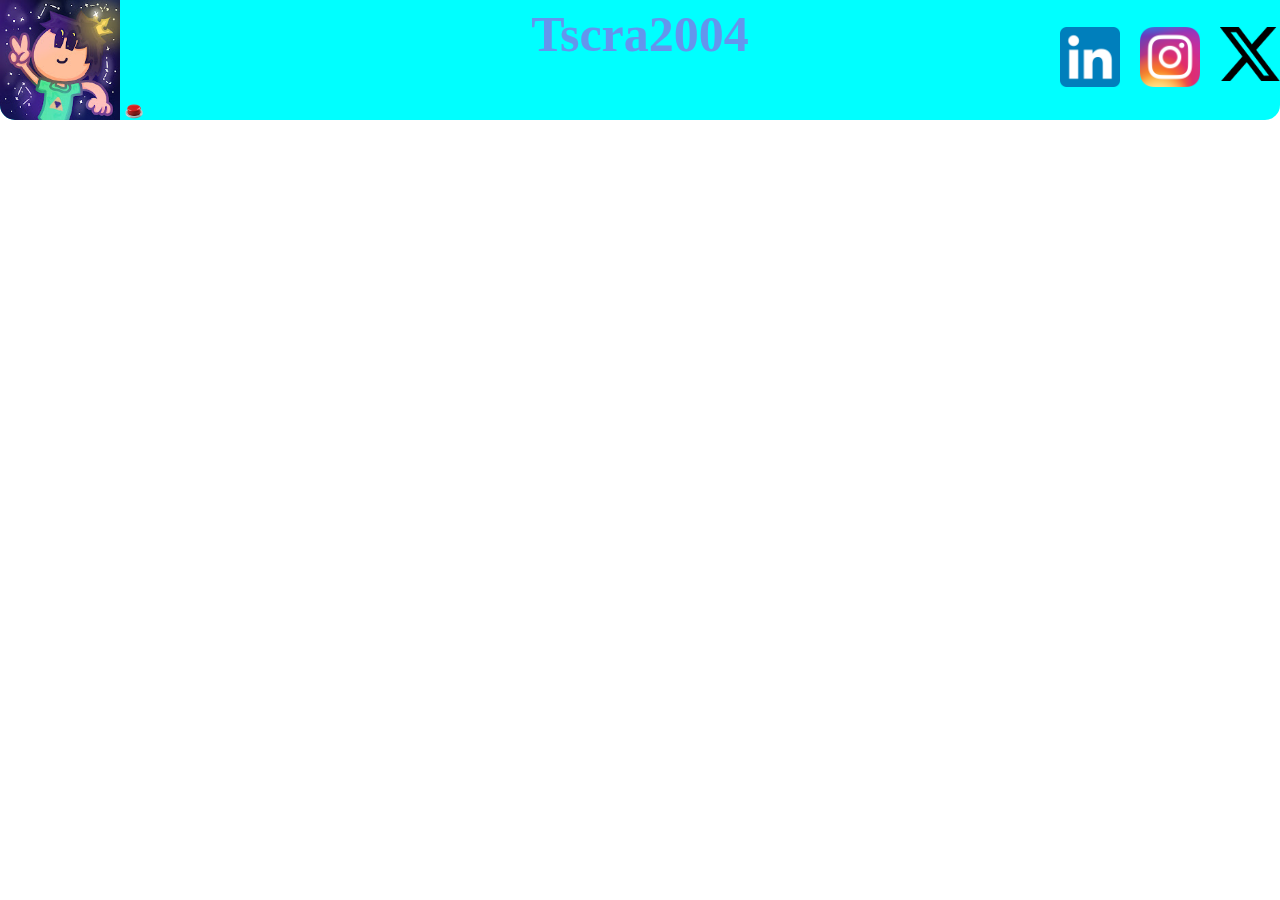
<file: index.html>
<!DOCTYPE html>
<html lang="fr">
<head>
    <meta charset="UTF-8">
    <meta name="viewport" content="width=device-width, initial-scale=1.0">
    <title>Accueil</title>
    <link rel="stylesheet" href="CSS/style.css">
</head>
<body>
    <nav>
        <div class="reseaux">
            <a href="https://www.linkedin.com/in/th%C3%A9o-scravatte-b530322b1/" target="_blank">
                <img class="logo" src="images/LinkedIn_icon.svg.png" alt="logo linkedin"></a>
            <a href="https://www.instagram.com/tscra2004/" target="_blank">
                <img class="logo" src="images/Instagram_icon.png.webp" alt="logo instagram"></a>
            <a href="https://twitter.com/tscra2004" target="_blank">
                <img class="logo" src="images/X_logo_2023.svg.png"alt="logo x"></a>
        </div>
        <a target=blank href="https://www.youtube.com/@Tscra2004">
            <img class="tscra" src="images/tscra2004.jpg"alt="Photo de profil tscra2004"></a>
        <h1>
            Tscra2004
        </h1>
        <a href="nggyu.html" target="_blank">
            <img class="button" src="images/bigbutton.png"alt="Secret button"></a>
    </nav>
</body>
</html>
</file>
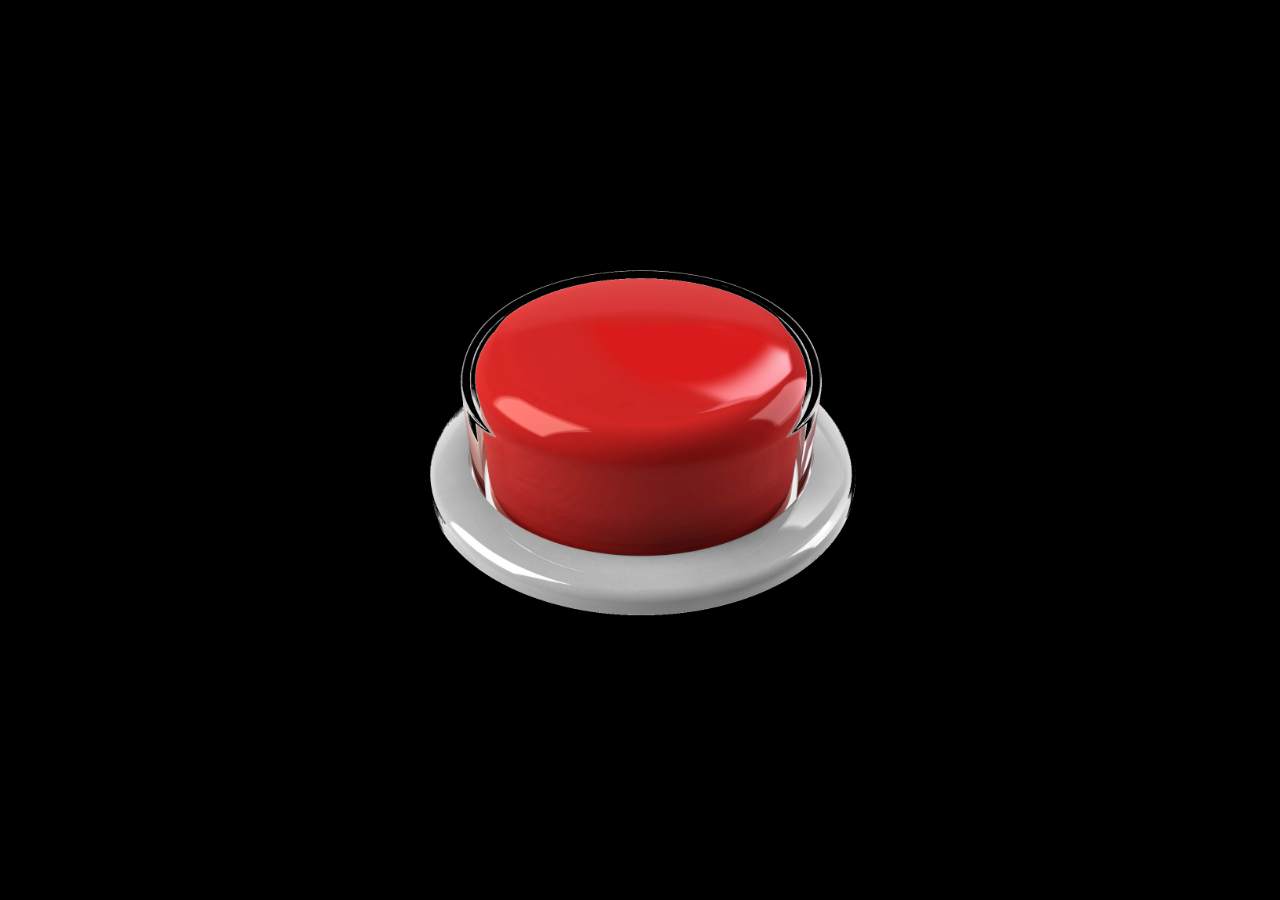
<file: nggyu.html>
<!DOCTYPE html>
<html lang="en">
<head>
    <meta charset="UTF-8">
    <meta name="viewport" content="width=device-width, initial-scale=1.0">
    <title>Click it</title>
    <style>
        body{
            background-color: black;
        }
        img{
            width: 500px;
            left: 50%;
            top: 50%;
            transform: translate(-50%,-50%);
            position:absolute
        }
    </style>
</head>
<body>
    <a href="https://www.youtube.com/watch?v=dQw4w9WgXcQ" target="_blank"><img src="images/bigbutton.png" alt="Click it"></a>
</body>
</html>
</file>
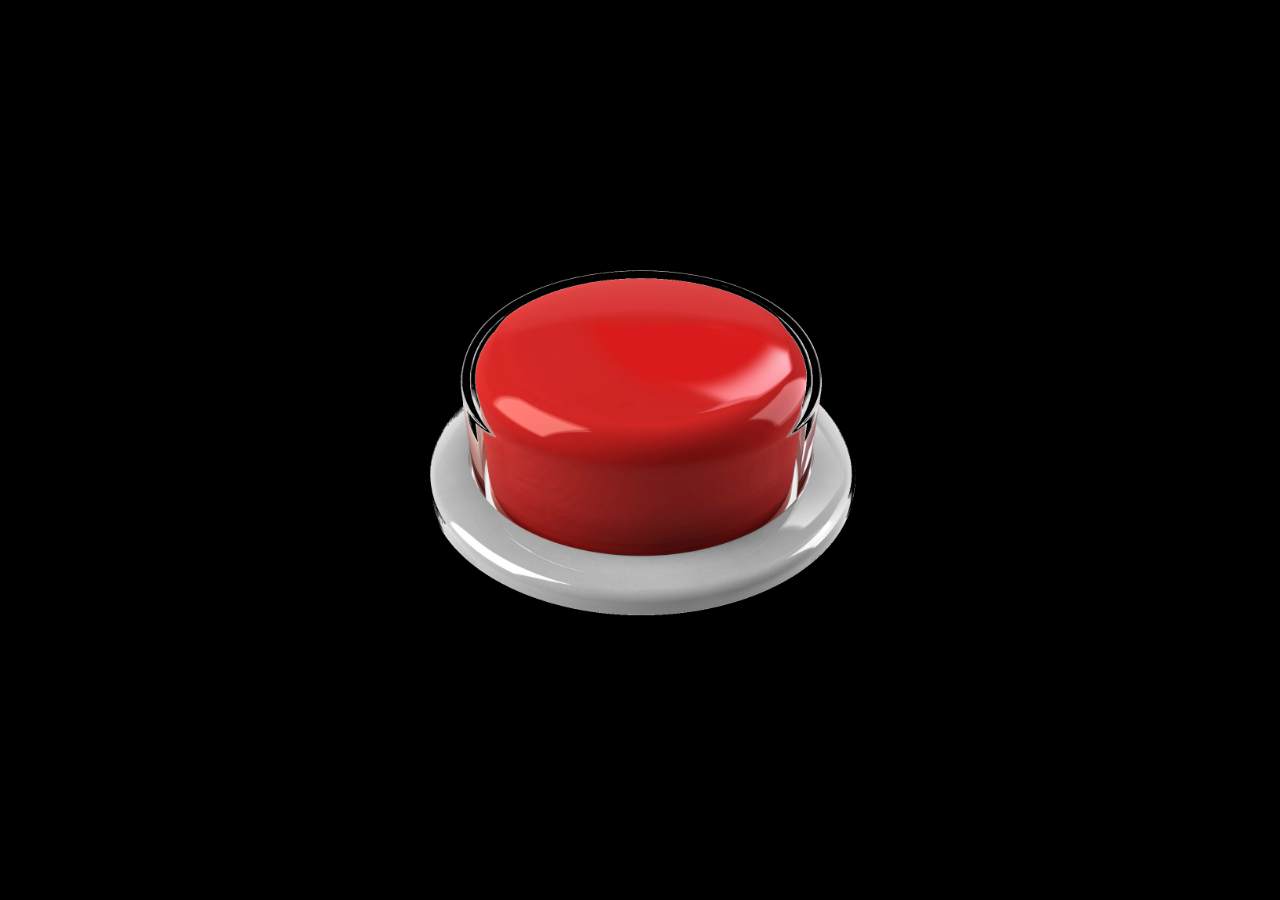
<file: html/nggyu.html>
<!DOCTYPE html>
<html lang="fr">
<head>
    <meta charset="UTF-8">
    <meta name="viewport" content="width=device-width, initial-scale=1.0">
    <title>Click it</title>
    <style>
        body{
            background-color: black;
        }
        img{
            width: 500px;
            left: 50%;
            top: 50%;
            transform: translate(-50%,-50%);
            position:absolute
        }
    </style>
</head>
<body>
    <a href="https://www.youtube.com/watch?v=dQw4w9WgXcQ" target="_blank"><img src="images\bigbutton.png" alt="Click it"></a>
</body>
</html>
</file>
<file: CSS/style.css>
body {
  margin: 0%;
}
.tscra {
  width: 120px;
  border-bottom-left-radius: 15px;
}
nav {
  width: 100%;
  height: 120px;
  background-color: aqua;
  border-bottom-left-radius: 15px;
  border-bottom-right-radius: 15px;
}
h1 {
  top: 0.1%;
  left: 50%;
  transform: translate(-50%, -50%);
  position: absolute;
  color: cornflowerblue;
  font-size: 50px;
  font-family: "Comic sans MS";
}
.logo {
  width: 60px;
}
.reseaux {
  right: 0%;
  position: absolute;
  top: 3%;
  justify-content: space-between;
  display: flex;
  width: 220px;
}
.button {
  width: 20px;
}
</file>
